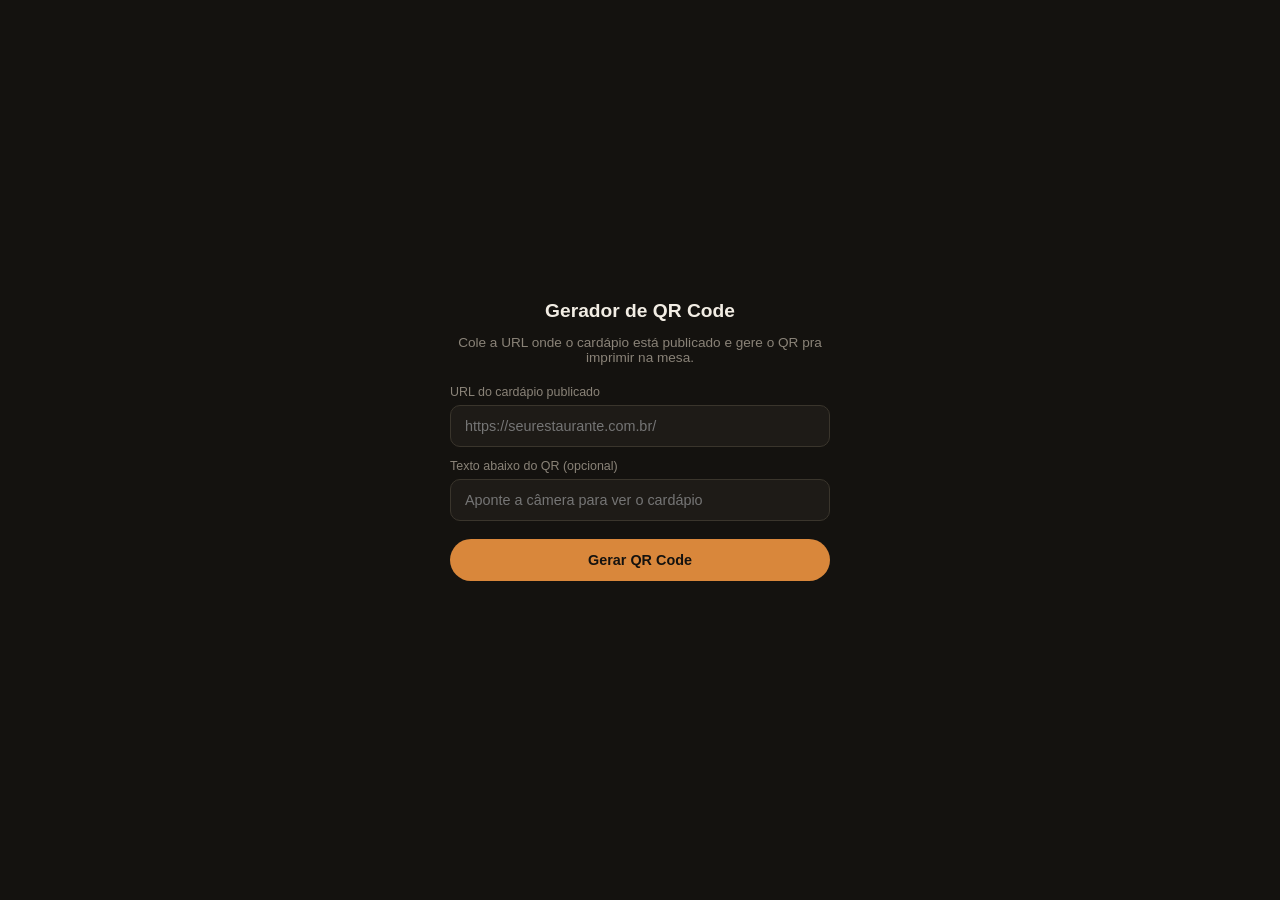
<file: qr/gerador.html>
<!DOCTYPE html>
<html lang="pt-BR">
<head>
<meta charset="UTF-8">
<meta name="viewport" content="width=device-width, initial-scale=1.0">
<title>Gerador de QR Code — Ponto Expresso</title>
<meta name="robots" content="noindex, nofollow">
<!-- Só arquivos deste site: o QR é gerado aqui mesmo (js/qr.js), o link não sai do navegador. -->
<meta http-equiv="Content-Security-Policy" content="default-src 'self'; script-src 'self'; style-src 'self' 'unsafe-inline'; img-src 'self' data:; object-src 'none'; base-uri 'self'; form-action 'self'; frame-src 'none'">
<script src="../js/frame-guard.js?v=20261016d"></script>
<style>
  :root{ --bg:#14120F; --surface:#1E1B17; --text:#F2EDE4; --accent:#D9873B; --muted:#8A8378; }
  *{ box-sizing:border-box; }
  body{
    font-family:Inter,sans-serif; background:var(--bg); color:var(--text);
    display:flex; align-items:center; justify-content:center; min-height:100vh; margin:0; padding:24px;
  }
  .panel{ width:100%; max-width:380px; text-align:center; }
  h1{ font-size:1.2rem; margin-bottom:4px; }
  p.hint{ color:var(--muted); font-size:.85rem; margin-bottom:20px; }
  input{
    width:100%; padding:12px 14px; border-radius:10px; border:1px solid #3a352c;
    background:var(--surface); color:var(--text); font-size:.9rem; margin-bottom:12px;
  }
  input:focus{ outline:2px solid var(--accent); }
  label{ display:block; text-align:left; font-size:.78rem; color:var(--muted); margin-bottom:6px; }
  button{
    width:100%; padding:13px; border:none; border-radius:999px; font-weight:700; font-size:.9rem;
    cursor:pointer; margin-top:6px;
  }
  #generate-btn{ background:var(--accent); color:#14120F; }
  #print-btn{ background:transparent; color:var(--text); border:1px solid #3a352c; margin-top:10px; display:none; }

  #qr-output{ margin:24px auto 8px; display:flex; justify-content:center; }
  #qr-output svg{ width:260px; height:260px; }
  #qr-label{ font-weight:600; margin-top:8px; display:none; }

  @media print{
    body{ background:#fff; color:#000; align-items:flex-start; }
    .no-print{ display:none !important; }
    .panel{ max-width:none; }
    #qr-output{ margin-top:40px; }
    #qr-output svg{ width:6cm !important; height:6cm !important; }
    #qr-label{ display:block !important; color:#000; font-size:1.1rem; margin-top:16px; }
  }
</style>
</head>
<body>

<div class="panel">
  <div class="no-print">
    <h1>Gerador de QR Code</h1>
    <p class="hint">Cole a URL onde o cardápio está publicado e gere o QR pra imprimir na mesa.</p>

    <label for="url-input">URL do cardápio publicado</label>
    <input id="url-input" type="url" placeholder="https://seurestaurante.com.br/">

    <label for="label-input">Texto abaixo do QR (opcional)</label>
    <input id="label-input" type="text" placeholder="Aponte a câmera para ver o cardápio">

    <button id="generate-btn">Gerar QR Code</button>
    <button id="print-btn">Imprimir</button>
  </div>

  <div id="qr-output"></div>
  <div id="qr-label"></div>
</div>

<script src="../js/utils.js?v=20261016d"></script>
<script src="../js/qr.js?v=20261016d"></script>
<script src="gerador.js?v=20261016d"></script>
</body>
</html>
</file>
